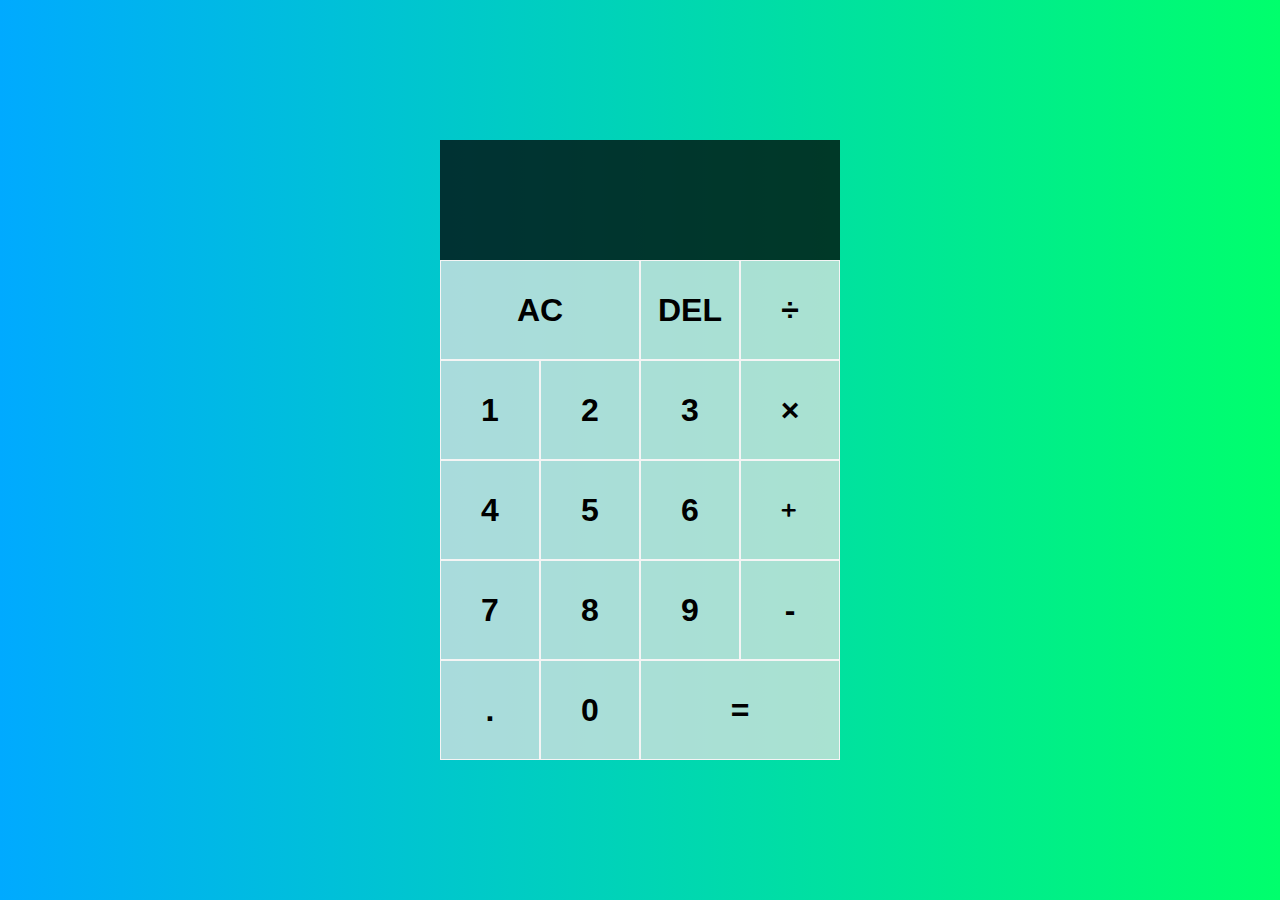
<file: Calculator/index.html>
<!DOCTYPE html>
<html lang="en">
  <head>
    <meta charset="UTF-8" />
    <meta name="viewport" content="width=device-width, initial-scale=1.0" />
    <title>My page</title>
    <link rel="stylesheet" href="styles.css" />
  </head>
  <body>
    <div class="calculator-grid">
      <div class="output">
        <div data-previous-operand class="previous-operand"></div>
        <div data-current-operand class="current-operand"></div>
      </div>

      <button data-all-clear class="span-two">AC</button>
      <button data-delete>DEL</button>
      <button data-operation>÷</button>
      <button data-number>1</button>
      <button data-number>2</button>
      <button data-number>3</button>
      <button data-operation>×</button>
      <button data-number>4</button>
      <button data-number>5</button>
      <button data-number>6</button>
      <button data-operation>﹢</button>
      <button data-number>7</button>
      <button data-number>8</button>
      <button data-number>9</button>
      <button data-operation>-</button>
      <button data-number>.</button>
      <button data-number>0</button>
      <button data-equals class="span-two">=</button>
    </div>

    <script src="index.js"></script>
  </body>
</html>
</file>
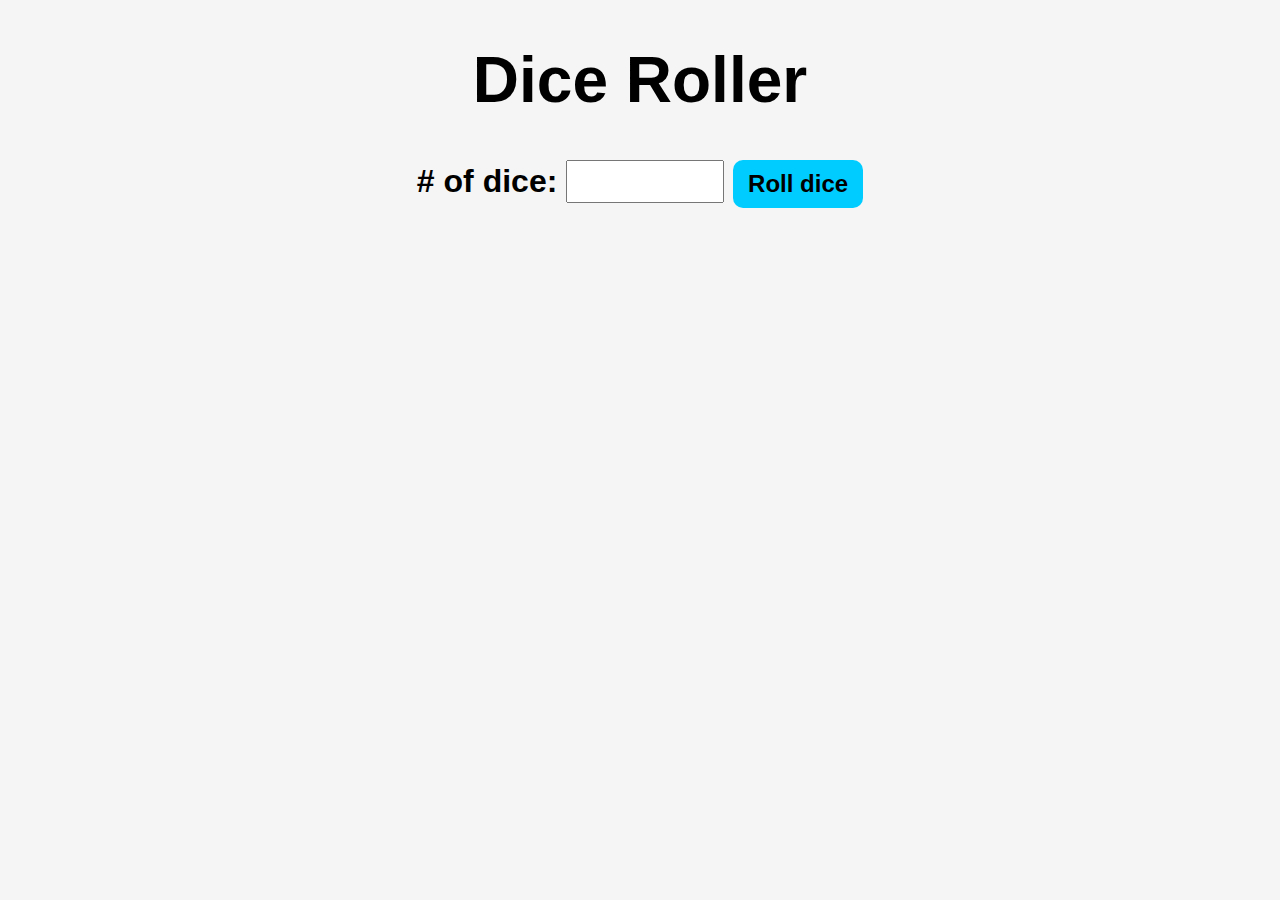
<file: Dice Roller/index.html>
<!DOCTYPE html>
<html lang="en">

<head>
    <meta charset="UTF-8">
    <meta name="viewport" content="width=device-width, initial-scale=1.0">
    <title>My page man</title>
    <link rel="stylesheet" href="style.css">
</head>

<body>

    <div id="container"> 
        <h1>Dice Roller</h1>
        <label># of dice:</label>
        <input type="number" id="numOfDice" min="1">
        <button onclick="rollDice()">Roll dice</button>
        <div id="diceResult"></div>
        <div id="diceImages" class="diceContainer"></div>
        
    </div>
    
    <script src="index.js"></script>
</body>

</html>
</file>
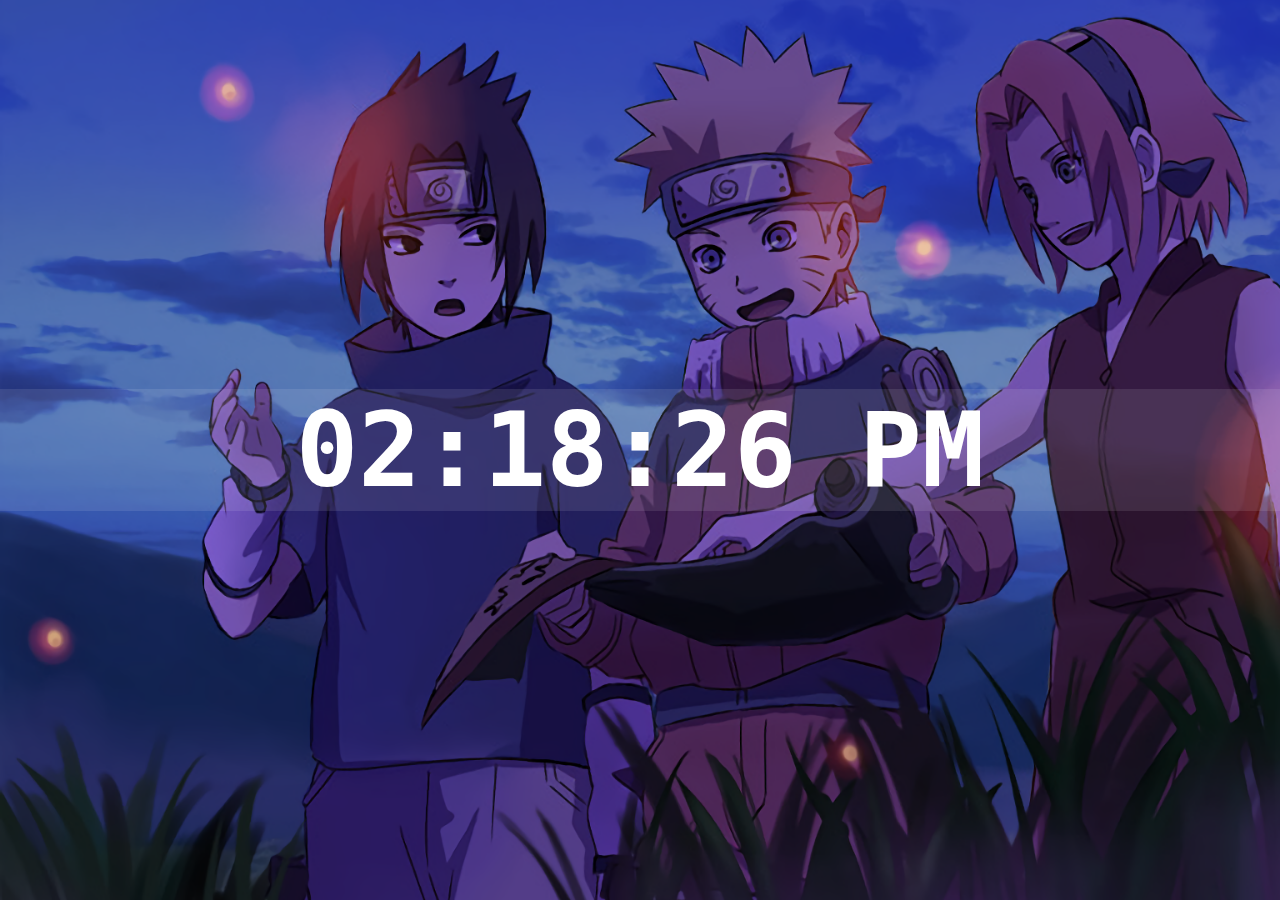
<file: Digital Clock/index.html>
<!DOCTYPE html>
<html lang="en">
<head>
    <meta charset="UTF-8">
    <meta name="viewport" content="width=device-width, initial-scale=1.0">
    <title>Web Page</title>
    <link rel="stylesheet" href="styles.css" >
    
</head>
<body>

    <div id="clockContainer">
        <div id="clock">00:00:00</div>
    </div>
    <script src="index.js" ></script>

</body>
</html>
</file>
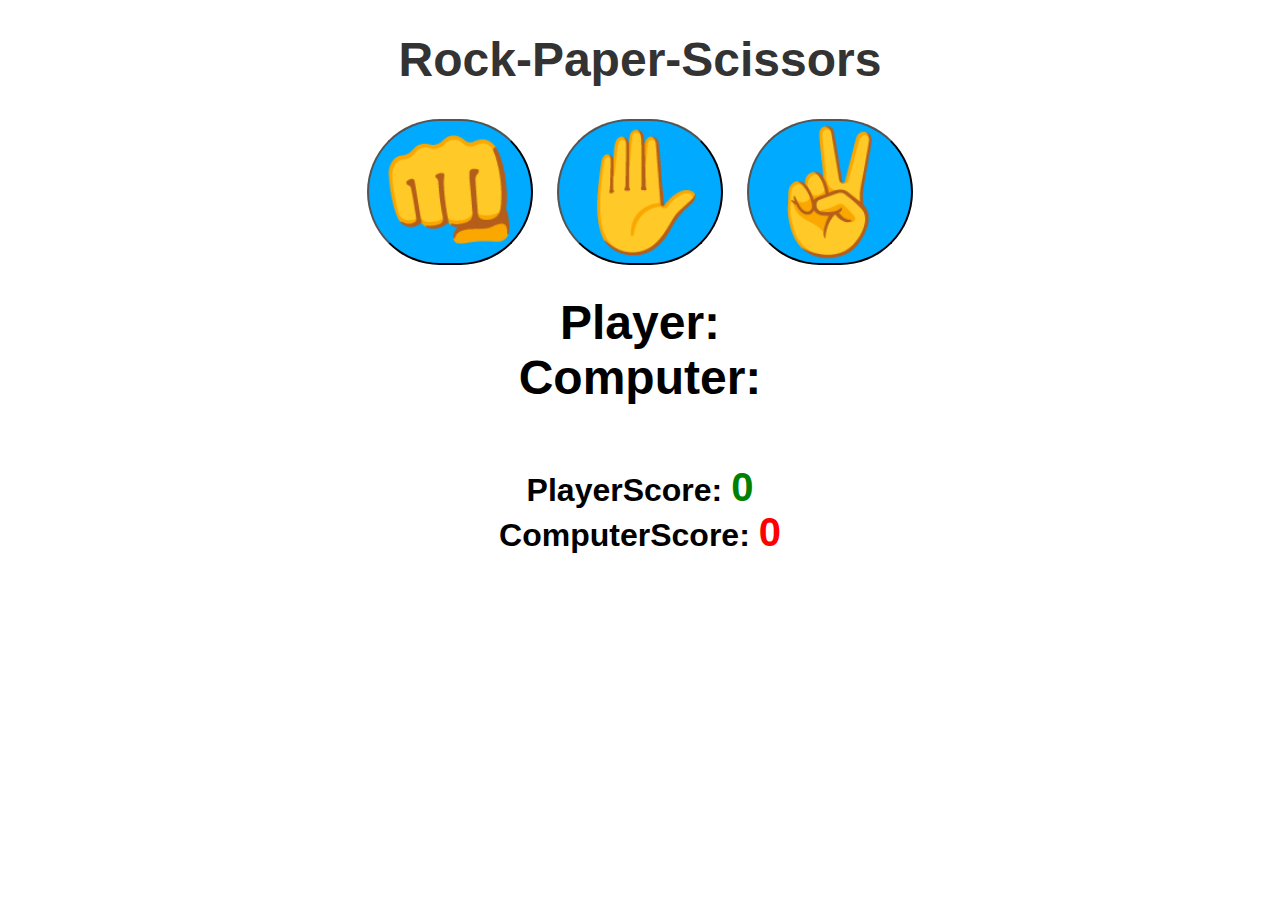
<file: RockPaperScissors/index.html>
<!DOCTYPE html>
<html lang="en">
  <head>
    <meta charset="UTF-8" />
    <meta name="viewport" content="width=device-width, initial-scale=1.0" />
    <title>My page</title>
    <link rel="stylesheet" href="styles.css" />
  </head>
  <body>
    <h1>Rock-Paper-Scissors</h1>

    <div class="choices">
      <button onclick="playGame('rock')">👊</button>
      <button onclick="playGame('paper')">✋</button>
      <button onclick="playGame('scissors')">✌️</button>
    </div>

    <div id="playerDisplay">Player:</div>
    <div id="computerDisplay">Computer:</div>
    <div id="resultDisplay"></div>

    <div class="scoresDisplay">PlayerScore:
      <span id="playerScoreDisplay">0</span>
    </div>

    <div class="scoresDisplay">ComputerScore:
      <span id="computerScoreDisplay">0</span>
    </div>

   
      
    <script src="index.js"></script>
  </body>
</html>
</file>
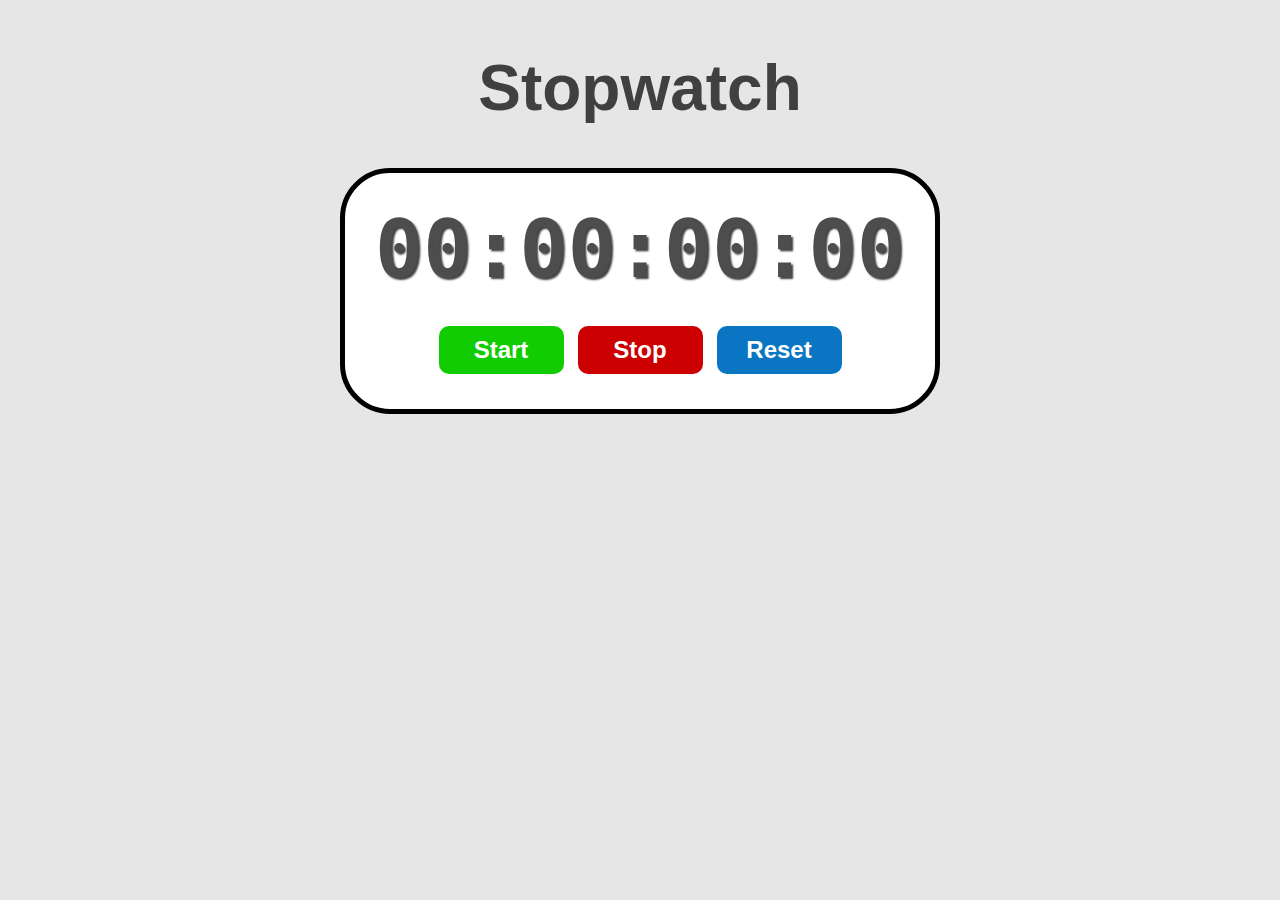
<file: Stopwatch/index.html>
<!DOCTYPE html>
<html lang="en">
<head>
    <meta charset="UTF-8">
    <meta name="viewport" content="width=device-width, initial-scale=1.0">
    <title>My page</title>
    <link rel="stylesheet" href="styles.css">
</head>
<body>

    <h1 id="heading">Stopwatch</h1>

    <div id="container">
        <div id="display">
            00:00:00:00
        </div>
        <div id="controls">
            <button id="startButton" onclick="start()">Start</button>
            <button id="stopButton" onclick="stop()">Stop</button>
            <button id="resetButton" onclick="reset()">Reset</button>
        </div>
    </div>

    <script src="index.js"></script>
</body>
</html>
</file>
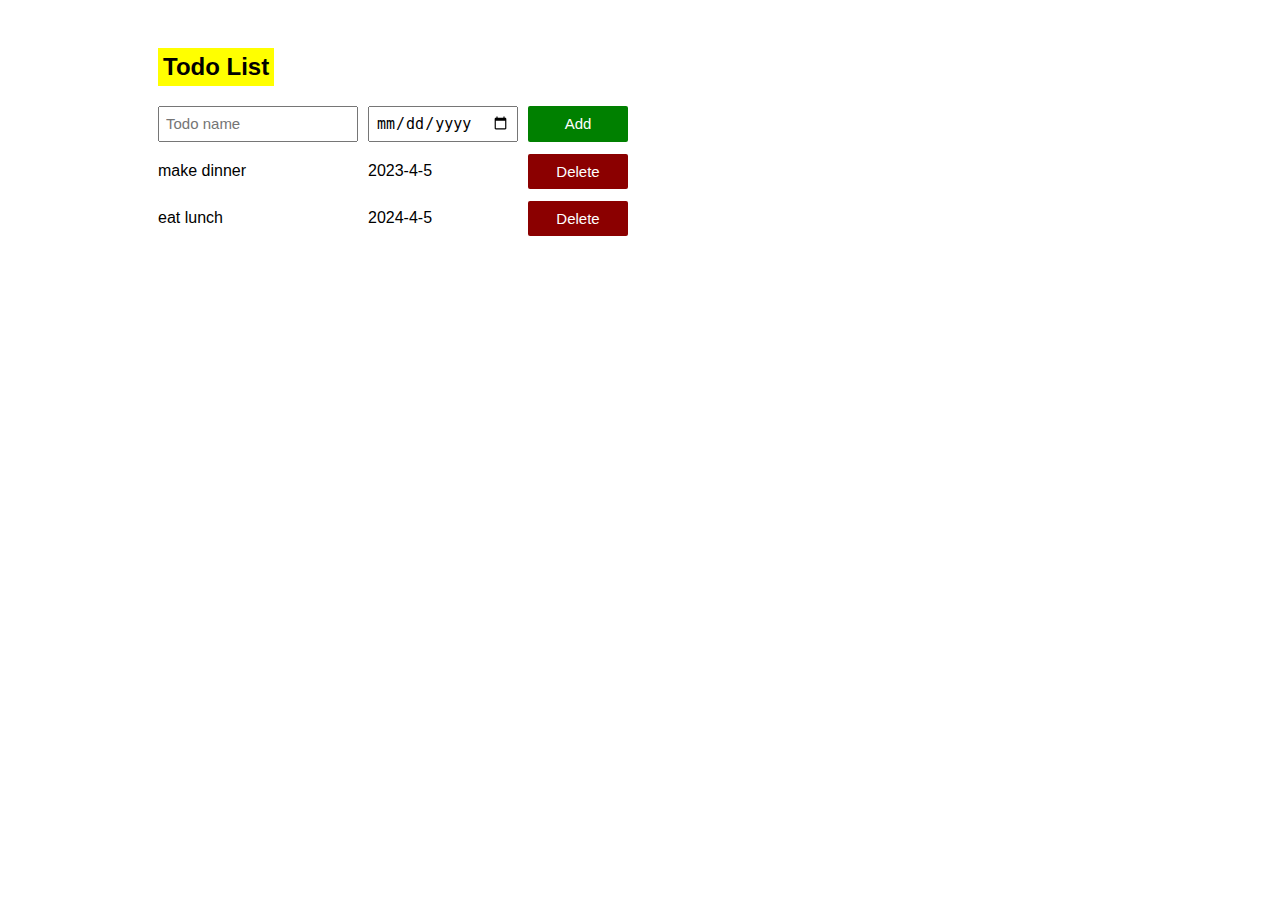
<file: Todo/index.html>
<!DOCTYPE html>
<html lang="en">
<head>
  <meta charset="UTF-8">
  <meta name="viewport" content="width=device-width, initial-scale=1.0">
  <title>My page</title>
  <link rel="stylesheet" href="styles.css">
</head>
<body>
  
  <h2 class="title">Todo List</h2>

  <div class="input-grid">
    <input  class="input-element name-input" placeholder="Todo name">
    <input class="due-date-input date-input" type="date">
    <button onclick="addTodo()" class="add-button">Add</button>
  
  </div>

  <div class="todo-list todo-grid">

  </div>
  <script src="random.js">

  </script>

</body>
</html>
</file>
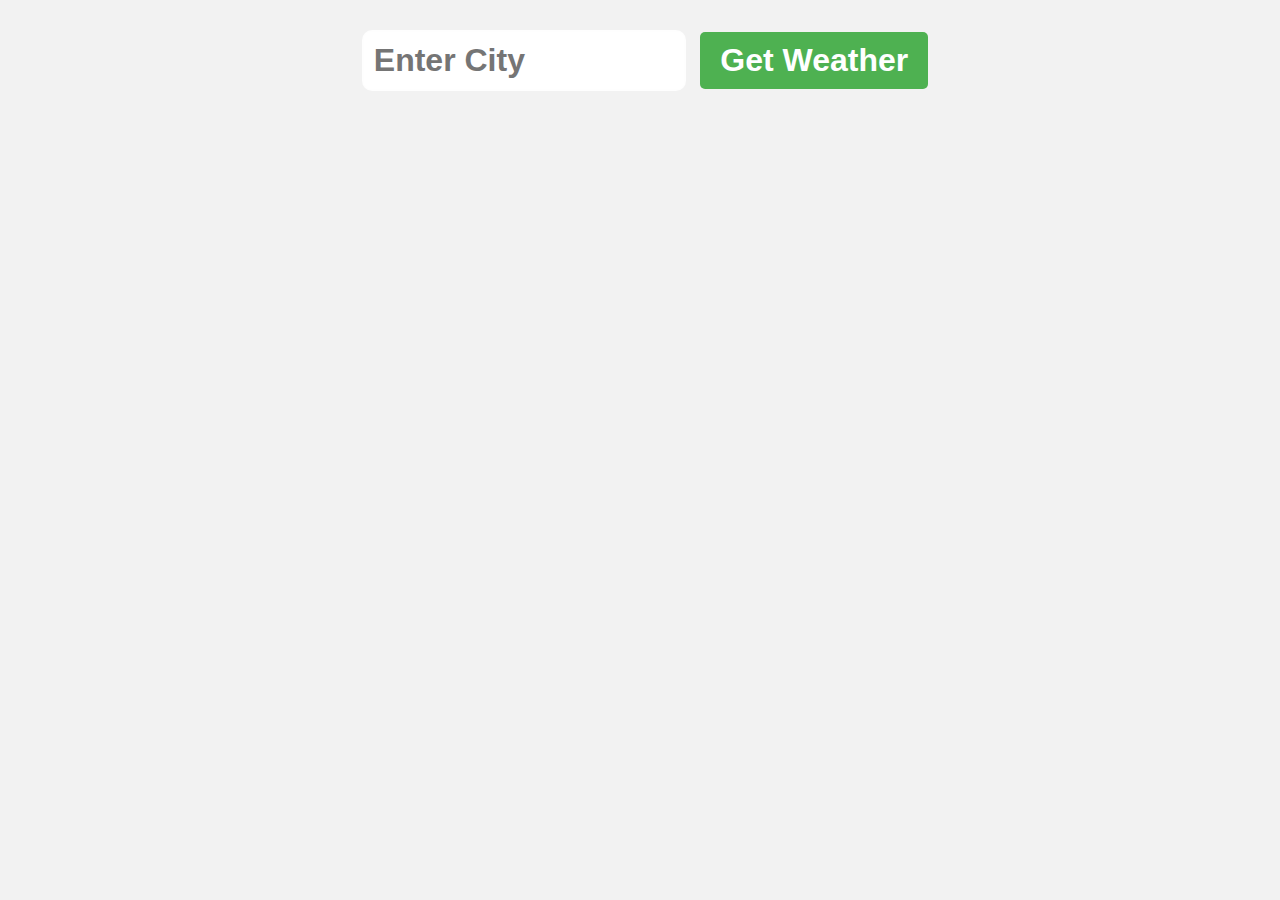
<file: WeatherApp/index.html>
<!DOCTYPE html>
<html lang="en">
<head>
    <meta charset="UTF-8">
    <meta name="viewport" content="width=device-width, initial-scale=1.0">
    <title>Just My page</title>
    <link rel="stylesheet" href="styles.css">
</head>
<body>

    <form class="weatherForm" >
        <input type="text" class="cityInput" placeholder="Enter City">
        <button type="submit">Get Weather</button>        
    </form>

    <div class="card" style="display:none">
        
    </div>
    
    
        
    <script src="index.js"></script>
</body>
</html>
</file>
<file: Calculator/styles.css>
*,
*::before,
*::after {
  box-sizing: border-box;
  font-family: sans-serif;
  font-weight: bold;
}

body {
  padding: 0;
  margin: 0;
  background: linear-gradient(to right, #00aaff, #00ff6c);
}

.calculator-grid {
  display: grid;
  justify-content: center;
  align-content: center;
  min-height: 100vh;
  grid-template-columns: repeat(4, 100px); /* like columns are 4 5 6 +  */
  grid-template-rows: minmax(120px, auto) repeat(5, 100px);
}

.calculator-grid > button {
  font-size: 2rem;
  border: 1px solid whitesmoke;
  cursor: pointer;
  outline: none;

  background-color: rgb(225, 225, 225, 0.75);
}





.calculator-grid > button:hover {
    background-color: rgba(255, 255, 255, .9);
  }
  
.span-two {
  grid-column: span 2;
}

.output {
  grid-column: 1 / -1;
  background-color: rgba(0, 0, 0, 0.75);
  display: flex;
  align-items: flex-end;
  justify-content: space-around;
  flex-direction: column;
  padding: 10px;
  word-wrap: break-word;
  word-break: break-all;
}

.output .previous-operand {
  font-size: 1.5rem;
  color: rgba(225, 225, 225, 0.75);
}

.output .current-operand {
  font-size: 2.5rem;
  color: white;
}
</file>
<file: Dice Roller/style.css>
body{
    background-color: whitesmoke;
}

#container{
    font-family: Arial, sans-serif;
    font-size: 2rem;
    text-align: center;
    font-weight: bold;
}



button{
    font-size: 1.5rem;
    padding: 10px 15px;
    border: none;
    border-radius: 10px;
    background-color: #00ccff;
    font-weight: bold;
    cursor: pointer; 
}

button:hover{
    background-color: hsl(194, 100%, 50%);
}

/* to get some flash when hit button */
button:active{
    background-color: hsl(194, 100%, 70%);
}

input{
    font-size: 2rem;
    width: 150px;
    text-align: center;
    font-weight: bold;
}

#diceResult{

    margin: 25px;
}

#diceImages img{
    width:150px;
    margin: 5px;
}
</file>
<file: Digital Clock/styles.css>
body{
    background-image: url('naruto.png'); 
    background-size: cover; 
    background-repeat: no-repeat;
    background-attachment: fixed;
    margin: 0; 
}

#clockContainer{
    display: flex;
    justify-content: center;
    align-items: center;
    height: 100vh;

}

#clock{
    font-family: monospace;
    font-size: 6.5rem;
    font-weight: bold;
    text-align: center;
    color: white;
    backdrop-filter: blue(5px);
    background-color: hsla(0, 0%, 100%, 0.1);
    width: 100%;

}
</file>
<file: RockPaperScissors/styles.css>
body{
    font-family: Arial, sans-serif;
    font-weight: bold;
    margin: 0;
    display: flex;
    flex-direction: column;
    align-items: center;
    
}

h1{
    font-size: 3rem;
    color: hsl(0, 0%, 20%);
}

.choices{
    margin-bottom: 30px;

}
.choices button{
    font-size: 7.5rem;
    min-width: 160px;
    margin: 0 10px;
    border-radius: 250px;
    background-color: hsl(200, 100%, 50%);
    cursor: pointer;
    transition: background-color 0.5s ease;
}

.choices button:hover{

    background-color: hsl(200, 100%, 70%);
}

#playerDisplay,#computerDisplay{
    font-size: 3rem;
}

#resultDisplay{
    font-size: 6rem;
    margin: 30px 0;
}

.greenText,#playerScoreDisplay{
    color: hsl(120, 100%, 25%);
}

.redText,#computerScoreDisplay{
    color: hsl(0, 100%, 50%);
}

#playerScoreDisplay,#computerScoreDisplay{
    font-size: 2.5rem;
}

.scoresDisplay{
    font-size: 2rem;
}
</file>
<file: Stopwatch/styles.css>
body{
    display: flex;
    flex-direction: column;
    align-items: center;
    background-color: hsl(0, 0%, 90%);
}

#heading{
    font-size: 4rem;
    font-family: "Arial",sans-serif;
    color: hsl(0, 0%, 25%);
}

#container{
    display: flex;
    flex-direction: column;
    align-items: center;
    padding: 30px;
    border: 5px solid;
    border-radius: 50px;
    background-color: white;
}

#display{
    font-size: 5rem;
    font-family: monospace;
    font-weight: bold;
    color: hsl(0, 0%, 30%) ;
    text-shadow: 2px 2px 2px hsla(0, 0%, 0%, 0.75);
    margin-bottom: 25px;
}

#controls button{
    font-size: 1.5rem;
    font-weight: bold;
    padding: 10px 20px;
    margin: 5px;
    min-width: 125px;
    border: none;
    border-radius: 10px;
    cursor: pointer;
    color: white;
    transition: background-color 0.5s ease;
}

#startButton{
    background-color: hsl(115, 100%, 40%);
}
#startButton:hover{
    background-color: hsl(115, 100%, 30%);
}

#stopButton{
    background-color: hsl(0, 100%, 40%);
}
#stopButton:hover{
    background-color: hsl(0, 100%, 30%);
}

#resetButton{
    background-color: hsl(205, 90%, 40%);
}
#resetButton:hover{
    background-color: hsl(205, 90%, 30%);
}
</file>
<file: Todo/styles.css>
body {
  font-family: Arial, sans-serif;
  padding-left: 150px;
  padding-top: 20px;
}

.title{
  background-color: yellow;
  display: inline-block;
  padding: 5px;
}
.todo-grid,
.input-grid {
  display: grid;
  grid-template-columns: 200px 150px 100px;
  column-gap: 10px;
  row-gap: 12px;
  align-items: center;
}

.input-grid {
  margin-bottom: 12px;
  align-items: stretch;
}

.name-input,
.date-input {
  font-size: 15px;
  padding: 6px;
}

.add-button {
  background-color: green;
  color: white;
  font-size: 15px;
  border: none;
  border-radius: 2px;
  cursor: pointer;
}

.delete-button{
  background-color: darkred;
  color: white;
  font-size: 15px;
  padding: 9px ;
  border: none;
  border-radius: 2px;
  cursor: pointer;
}
</file>
<file: WeatherApp/styles.css>
body{
    font-family: Arial,sans-serif;
    background-color: hsl(0, 0%, 95%);
    margin: 0;
    display: flex;
    flex-direction: column;
    align-items: center;
}

.weatherForm{
    margin: 20px;
}

.cityInput{
    padding: 10px;
    font-size: 2rem;
    font-weight: bold;
    border: 2px solid hsla(0, 0%,20%,0.3%);
    border-radius: 10px;
    margin: 10px;
    width: 300px;
}

button[type="submit"]{
    padding: 10px 20px;
    font-size: 2rem;
    font-weight: bold;
    color: white;
    background-color: hsl(122, 39%, 50%);
    border: none;
    border-radius: 5px;
    cursor: pointer;
}

button[type="submit"]:hover{
    background-color: hsl(122, 39%, 40%);
}

.card{
    background: linear-gradient(180deg,hsl(210, 100%,75%),hsl(40, 100%, 75%));
    padding: 50px;
    border-radius: 10px;
    box-shadow: 2px 2px 5px hsla(0, 0%,0%,0.5);
    min-width: 300px;
    display: flex;
    flex-direction: column;
    align-items: center;
    margin-top: 25px;
}

h1{
    font-size: 3.5rem;
    margin: 0;
    margin-bottom: 25px;
}

p{
    font-size: 1.5rem;
    margin: 5px 0;
}

.cityDisplay,.tempDisplay{
    font-size: 3.5rem;
    font-weight: bold;
    color: hsla(0, 0%,0%,0.75);
    margin-bottom: 25px;
}

.humidityDisplay{
    font-weight: bold;
    margin: 25px;
}

.descDisplay{
    font-size: 2.5rem;
    font-style: italic;
    font-weight: bold;
}

.weatherEmoji{
    margin: 0;
    font-size: 7.5rem;
}

.errorDisplay{
    font-size: 2.5rem;
    font-weight: bold;
    color: hsla(0, 0%,0%,0.75);
}
</file>
